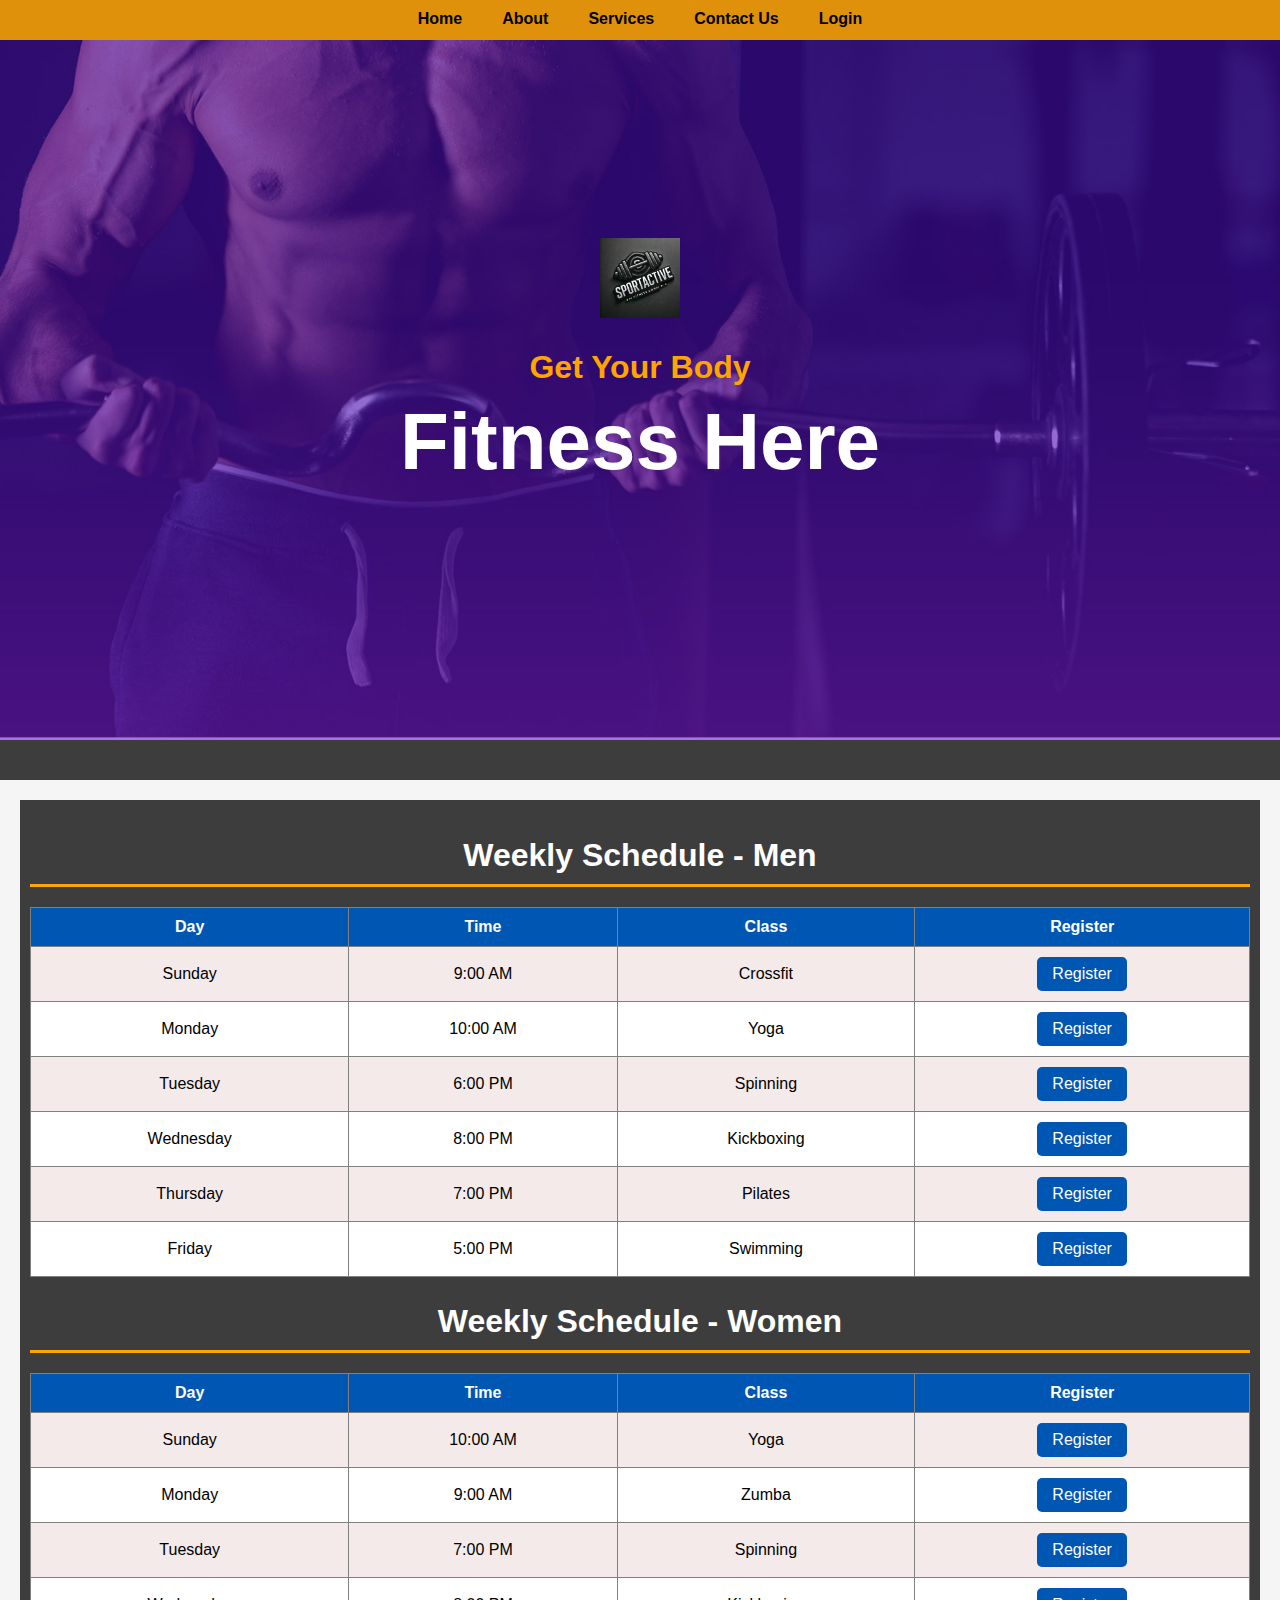
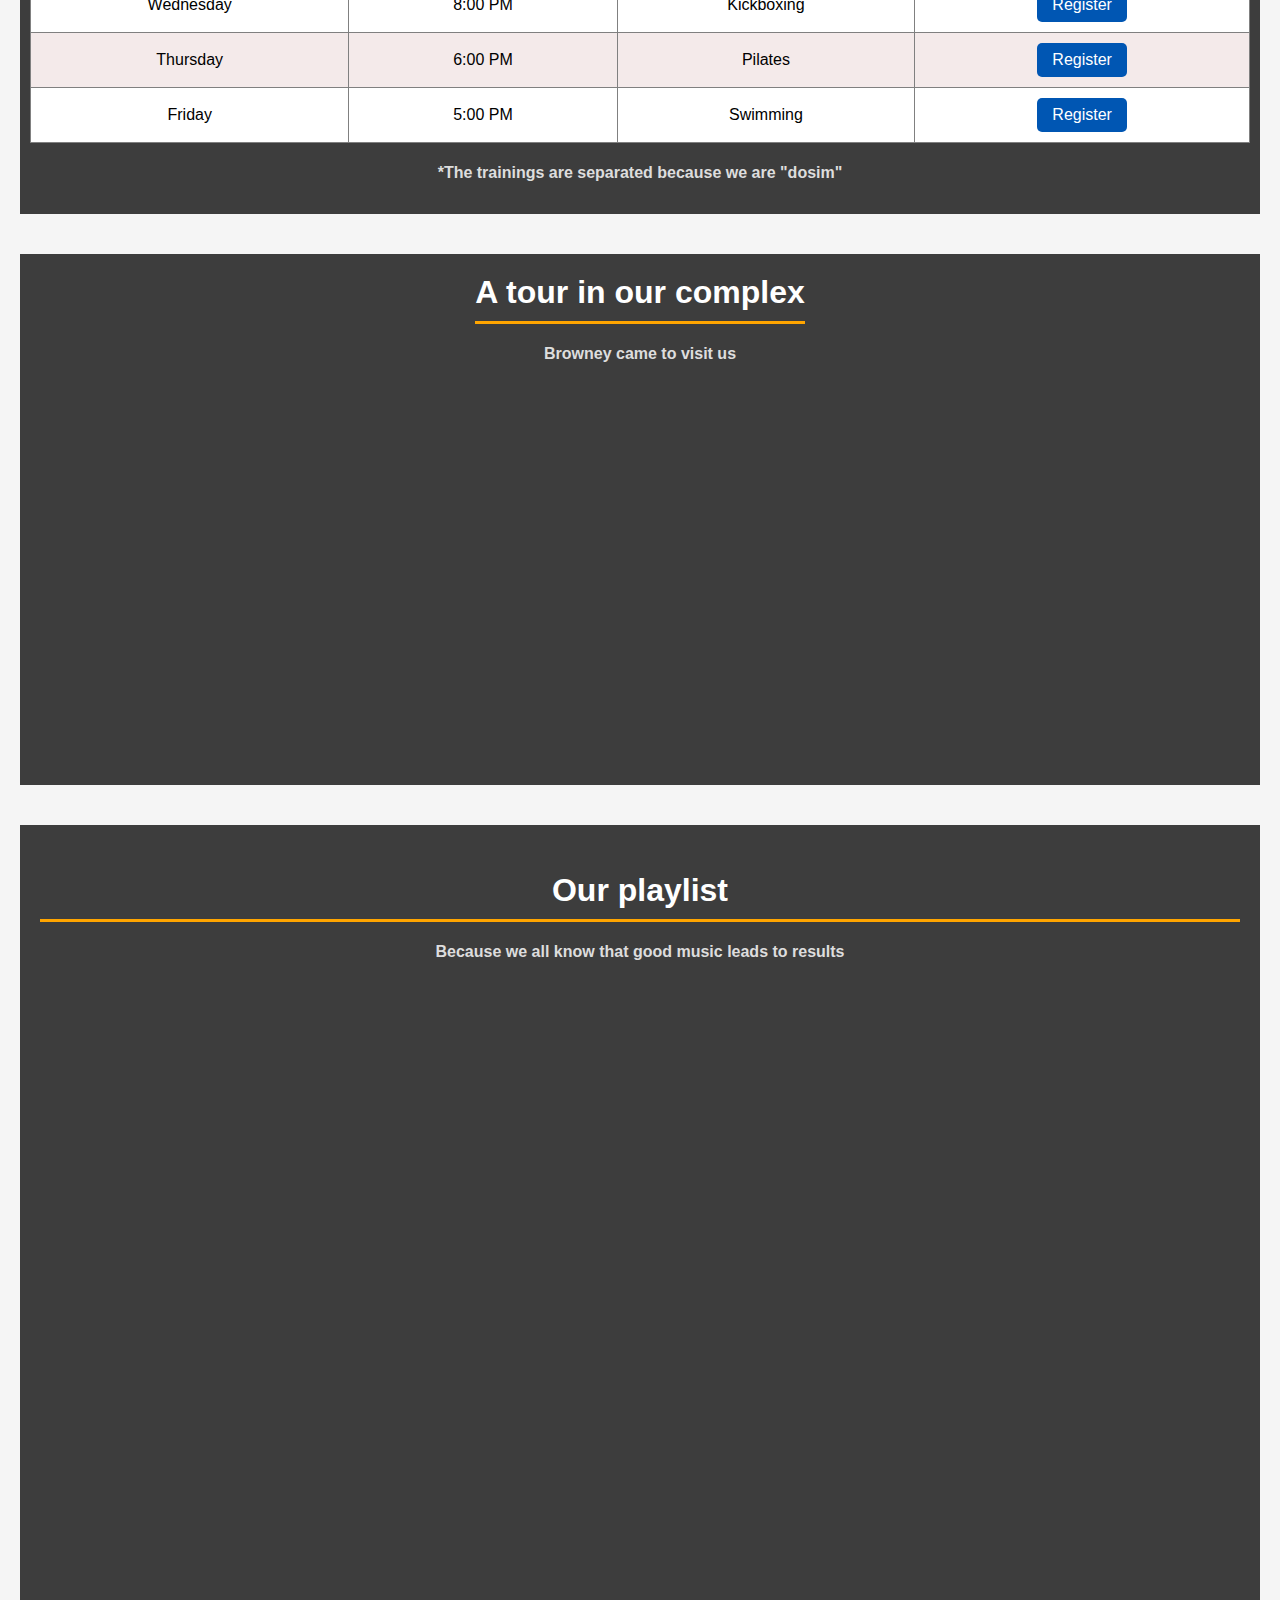
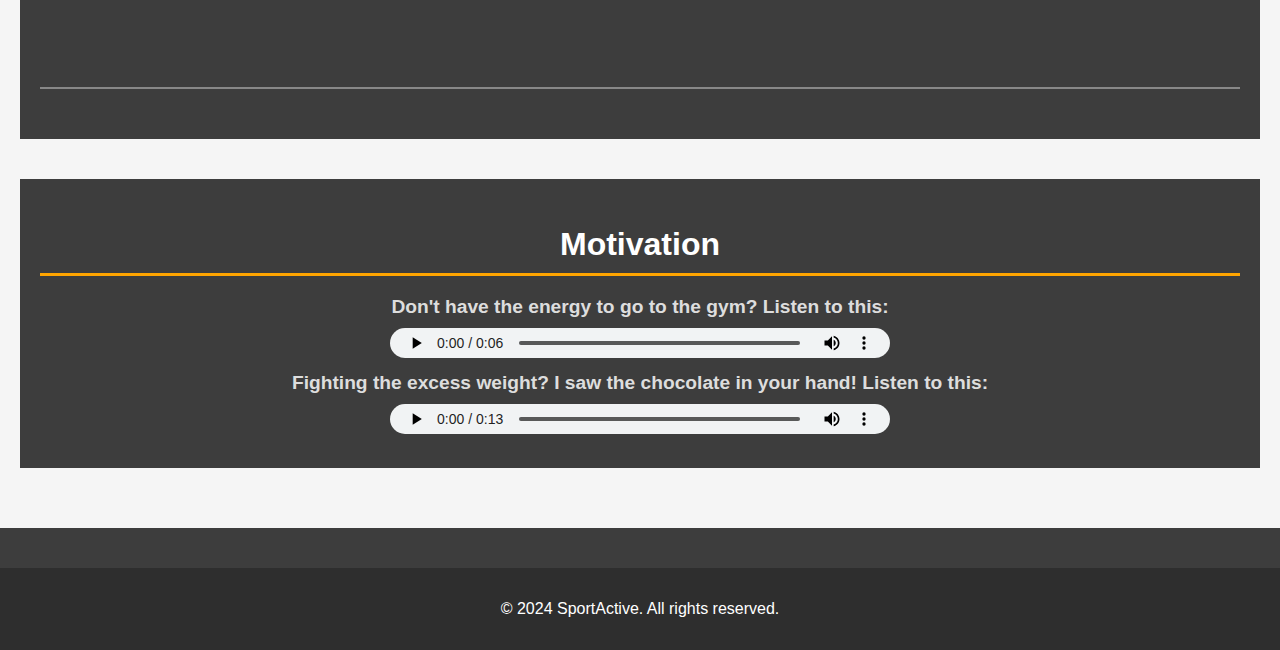
<file: part A/SportActive/index.html>
<!DOCTYPE html>
<html lang="en">
<head>
    <meta charset="UTF-8">
    <meta name="viewport" content="width=device-width, initial-scale=1.0">
    <link rel="stylesheet" href="css/nav.css">
    <link rel="stylesheet" href="css/index.css">
    <title>Sport Website</title>
</head>
<body>
    <header class="custom-navbar">
        <nav class="nav-container">
            <ul class="nav-menu">
                <li><a href="index.html">Home</a></li>
                <li><a href="about.html">About</a></li>
                <li><a href="service.html">Services</a></li>
                <li><a href="contact.html">Contact Us</a></li>
                <li><a href="login.html">Login</a></li>
            </ul>
        </nav>
    </header>
    
    <div class="opening" style="background-image: url('images/background.jpg')">
        <a href="index.html">
            <img src="images/logo2.png" class="logo">
        </a>
        <div class="opening-titles">
            <h2>Get Your Body</h2>
            <h1>Fitness Here</h1>
        </div>
    </div>
    

    <!-- Weekly Schedule Section -->
    <section class="schedule section">
        <aside class="sidebar">
            <div class="tables-container">
                <h2>Weekly Schedule - Men</h2>
                <table border="1" class="schedule-table">
                    <tr>
                        <th>Day</th>
                        <th>Time</th>
                        <th>Class</th>
                        <th>Register</th>
                    </tr>
                    <tr>
                        <td>Sunday</td>
                        <td>9:00 AM</td>
                        <td>Crossfit</td>
                        <td>
                            <label class="register-label">
                                <input type="checkbox" class="register-checkbox">
                                <span class="register-btn">Register</span>
                            </label>
                        </td>
                    </tr>
                    <tr>
                        <td>Monday</td>
                        <td>10:00 AM</td>
                        <td>Yoga</td>
                        <td>
                            <label class="register-label">
                                <input type="checkbox" class="register-checkbox">
                                <span class="register-btn">Register</span>
                            </label>
                        </td>
                    </tr>
                    <tr>
                        <td>Tuesday</td>
                        <td>6:00 PM</td>
                        <td>Spinning</td>
                        <td>
                            <label class="register-label">
                                <input type="checkbox" class="register-checkbox">
                                <span class="register-btn">Register</span>
                            </label>
                        </td>
                    </tr>
                    <tr>
                        <td>Wednesday</td>
                        <td>8:00 PM</td>
                        <td>Kickboxing</td>
                        <td>
                            <label class="register-label">
                                <input type="checkbox" class="register-checkbox">
                                <span class="register-btn">Register</span>
                            </label>
                        </td>
                    </tr>
                    <tr>
                        <td>Thursday</td>
                        <td>7:00 PM</td>
                        <td>Pilates</td>
                        <td>
                            <label class="register-label">
                                <input type="checkbox" class="register-checkbox">
                                <span class="register-btn">Register</span>
                            </label>
                        </td>
                    </tr>
                    <tr>
                        <td>Friday</td>
                        <td>5:00 PM</td>
                        <td>Swimming</td>
                        <td>
                            <label class="register-label">
                                <input type="checkbox" class="register-checkbox">
                                <span class="register-btn">Register</span>
                            </label>
                        </td>
                    </tr>
                </table>
            
                <h2>Weekly Schedule - Women</h2>
                <table border="1" class="schedule-table">
                    <tr>
                        <th>Day</th>
                        <th>Time</th>
                        <th>Class</th>
                        <th>Register</th>
                    </tr>
                    <tr>
                        <td>Sunday</td>
                        <td>10:00 AM</td>
                        <td>Yoga</td>
                        <td>
                            <label class="register-label">
                                <input type="checkbox" class="register-checkbox">
                                <span class="register-btn">Register</span>
                            </label>
                        </td>
                    </tr>
                    <tr>
                        <td>Monday</td>
                        <td>9:00 AM</td>
                        <td>Zumba</td>
                        <td>
                            <label class="register-label">
                                <input type="checkbox" class="register-checkbox">
                                <span class="register-btn">Register</span>
                            </label>
                        </td>
                    </tr>
                    <tr>
                        <td>Tuesday</td>
                        <td>7:00 PM</td>
                        <td>Spinning</td>
                        <td>
                            <label class="register-label">
                                <input type="checkbox" class="register-checkbox">
                                <span class="register-btn">Register</span>
                            </label>
                        </td>
                    </tr>
                    <tr>
                        <td>Wednesday</td>
                        <td>8:00 PM</td>
                        <td>Kickboxing</td>
                        <td>
                            <label class="register-label">
                                <input type="checkbox" class="register-checkbox">
                                <span class="register-btn">Register</span>
                            </label>
                        </td>
                    </tr>
                    <tr>
                        <td>Thursday</td>
                        <td>6:00 PM</td>
                        <td>Pilates</td>
                        <td>
                            <label class="register-label">
                                <input type="checkbox" class="register-checkbox">
                                <span class="register-btn">Register</span>
                            </label>
                        </td>
                    </tr>
                    <tr>
                        <td>Friday</td>
                        <td>5:00 PM</td>
                        <td>Swimming</td>
                        <td>
                            <label class="register-label">
                                <input type="checkbox" class="register-checkbox">
                                <span class="register-btn">Register</span>
                            </label>
                        </td>
                    </tr>
                </table>
                <h4>*The trainings are separated because we are "dosim"</h4>
            </div>
        </aside>

        <!-- Tour Section -->
        <section class="tour section"> 
            <h2>A tour in our complex</h2>
            <h4>Browney came to visit us</h4>
                <iframe width="560" height="315" src="https://www.youtube.com/embed/fSTwONwagXY?si=E3Wz_R_QTiVm8znv" title="YouTube video player" frameborder="0" allow="accelerometer; autoplay; clipboard-write; encrypted-media; gyroscope; picture-in-picture; web-share" referrerpolicy="strict-origin-when-cross-origin" allowfullscreen></iframe>
            <div class="section-divider"></div>
        </section> 

        <!-- Playlist Section -->
        <section class="playlist section">
            <h2>Our playlist</h2>
            <h4>Because we all know that good music leads to results</h4>
            <div class="playlist-container">
                <iframe style="border-radius:12px" 
                        src="https://open.spotify.com/embed/playlist/6V5QVpo2rwuv1iuMtVpQj3?utm_source=generator" 
                        title="Spotify playlist" 
                        allow="autoplay; clipboard-write; encrypted-media; fullscreen; picture-in-picture" 
                        loading="lazy">
                </iframe>
            </div>
            <div class="section-divider"></div> 
        </section>   
    

        <!-- Motivation Section -->
        <div class="motivation section">
            <h2>Motivation</h2>
            <h4>Don't have the energy to go to the gym? Listen to this:</h4>
            <div class="audio-container">
                <audio controls><source src="audio/WakeUp.mp3" /></audio>
            </div>
            <h4>Fighting the excess weight? I saw the chocolate in your hand! Listen to this:</h4>
            <div class="audio-container">
                <audio controls><source src="audio/PutItDown.mp3" /></audio>
            </div>
        </div>
    </section>

    <footer>
        <p>&copy; 2024 SportActive. All rights reserved.</p>
    </footer>
</body>
</html>
</file>
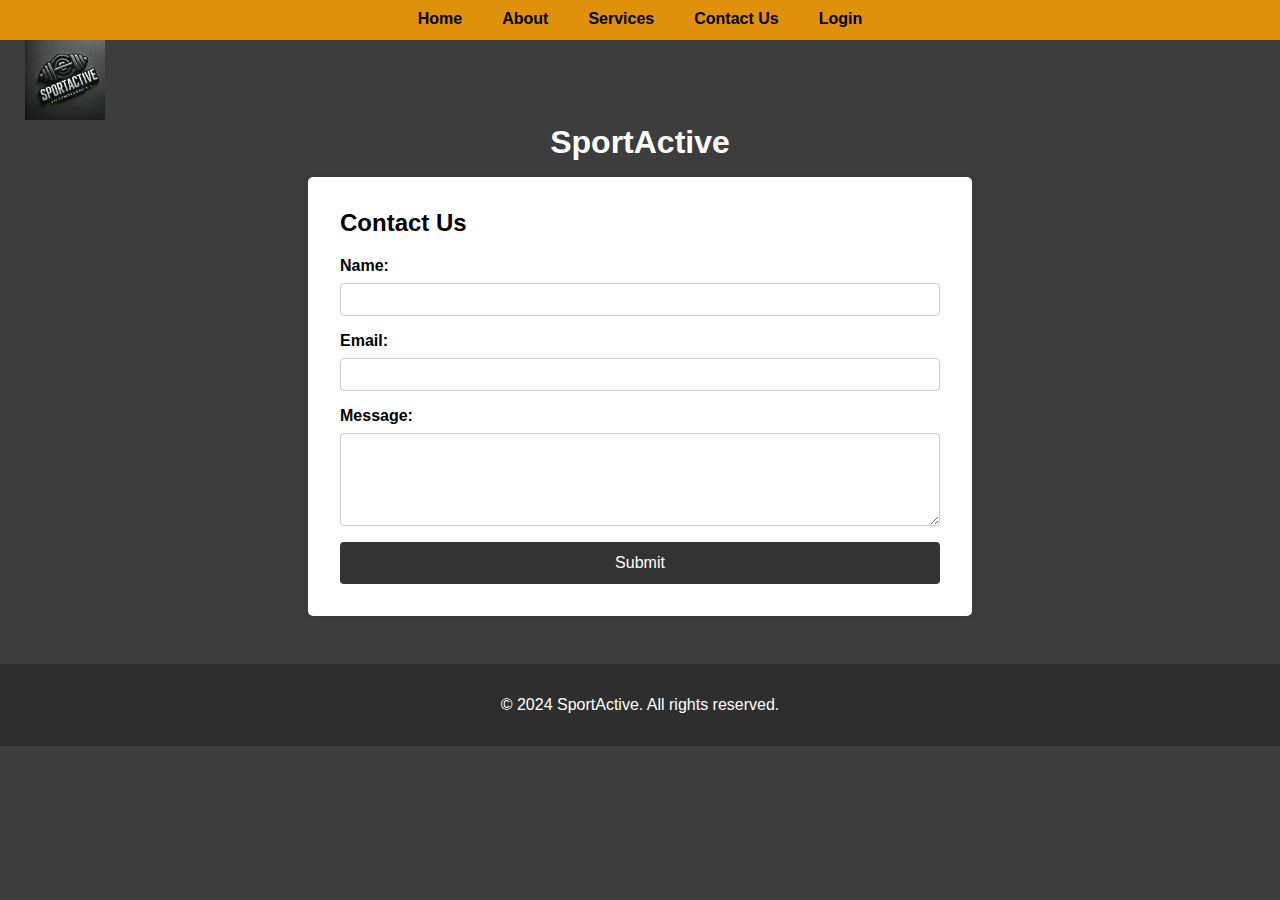
<file: part A/SportActive/contact.html>
<!DOCTYPE html>
<html lang="en">
<head>
    <meta charset="UTF-8">
    <meta name="viewport" content="width=device-width, initial-scale=1.0">
    <link rel="stylesheet" href="css/nav.css">
    <link rel="stylesheet" href="css/contact.css">
    <title>Contact Us - SportActive</title>
</head>
<body>
    <header class="custom-navbar">
        <nav class="nav-container">
            <ul class="nav-menu">
                <li><a href="index.html">Home</a></li>
                <li><a href="about.html">About</a></li>
                <li><a href="service.html">Services</a></li>
                <li><a href="contact.html">Contact Us</a></li>
                <li><a href="login.html">Login</a></li>
            </ul>
        </nav>
    </header>
    <a href="index.html">
        <img src="images\logo2.png" class="logo">
    </a>
    <h1>SportActive</h1>
    <main>
        <section>
            <h2>Contact Us</h2>
            <form action="/submit_form" method="post">
                <label for="name">Name:</label>
                <input type="text" id="name" name="name" required>
                
                <label for="email">Email:</label>
                <input type="email" id="email" name="email" required>
                
                <label for="message">Message:</label>
                <textarea id="message" name="message" rows="5" required></textarea>
                
                <button type="submit">Submit</button>
            </form>
        </section>
    </main>
    <footer>
        <p>&copy; 2024 SportActive. All rights reserved.</p>
    </footer>
</body>
</html>
</file>
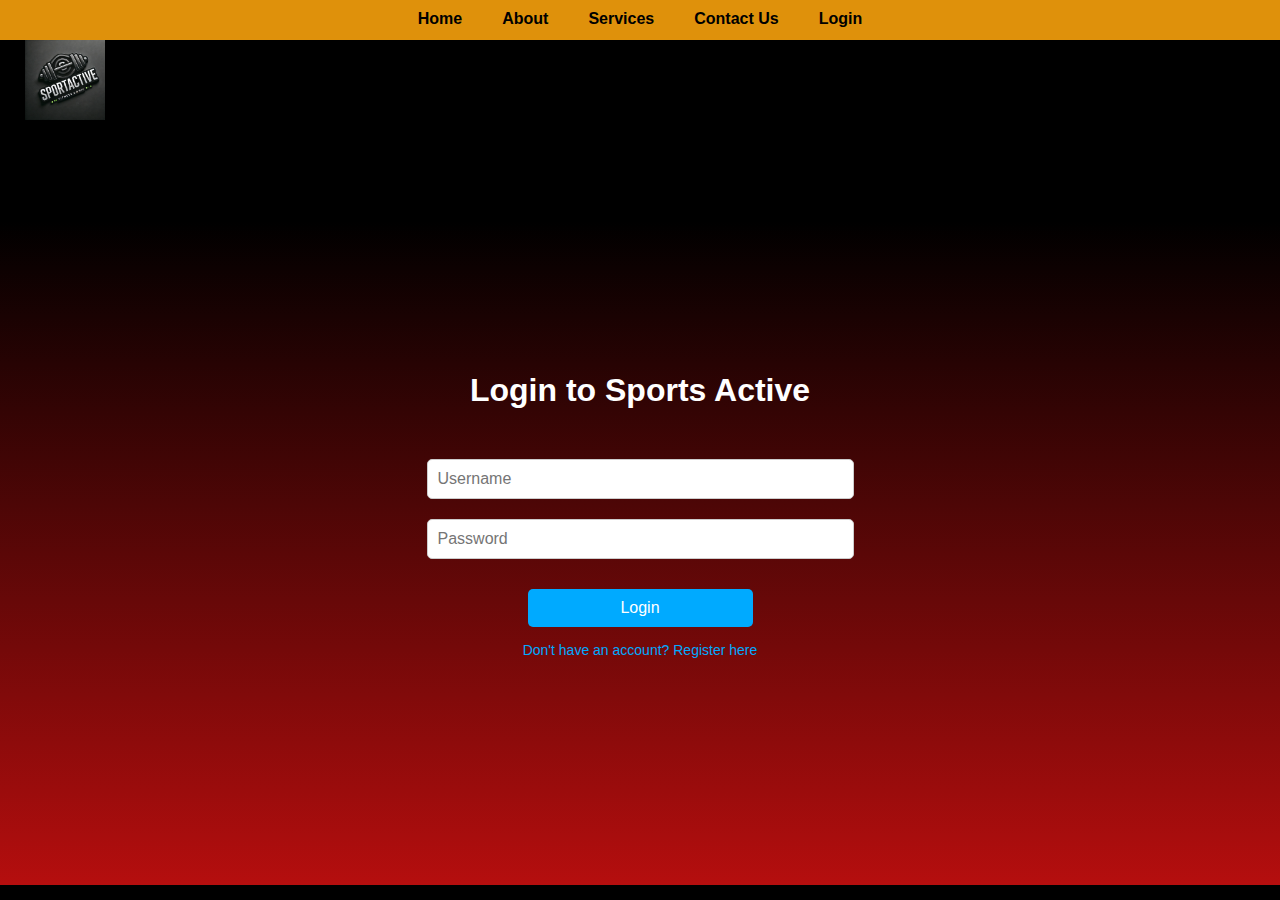
<file: part A/SportActive/login.html>
<!DOCTYPE html>
<html lang="en">
<head>
    <meta charset="UTF-8">
    <meta name="viewport" content="width=device-width, initial-scale=1.0">
    <link rel="stylesheet" href="css/nav.css">
    <link rel="stylesheet" href="css/login.css">
    <title>SportsActive - Login</title>
</head>
<body>
    <header class="custom-navbar">
        <nav class="nav-container">
            <ul class="nav-menu">
                <li><a href="index.html">Home</a></li>
                <li><a href="about.html">About</a></li>
                <li><a href="service.html">Services</a></li>
                <li><a href="contact.html">Contact Us</a></li>
                <li><a href="login.html">Login</a></li>
            </ul>
        </nav>
    </header>
    <a href="index.html">
        <img src="images\logo2.png" class="logo">
    </a>
    <div class="container">
        <div class="login-box">
            <h1>Login to Sports Active</h1>
            <form action="/submit-login" method="POST">
                <input type="text" name="username" placeholder="Username" required>
                <input type="password" name="password" placeholder="Password" required>
                <button type="submit">Login</button>
            </form>
            <a href="register.html">Don't have an account? Register here</a>
        </div>
    </div>
</body>
</html>
</file>
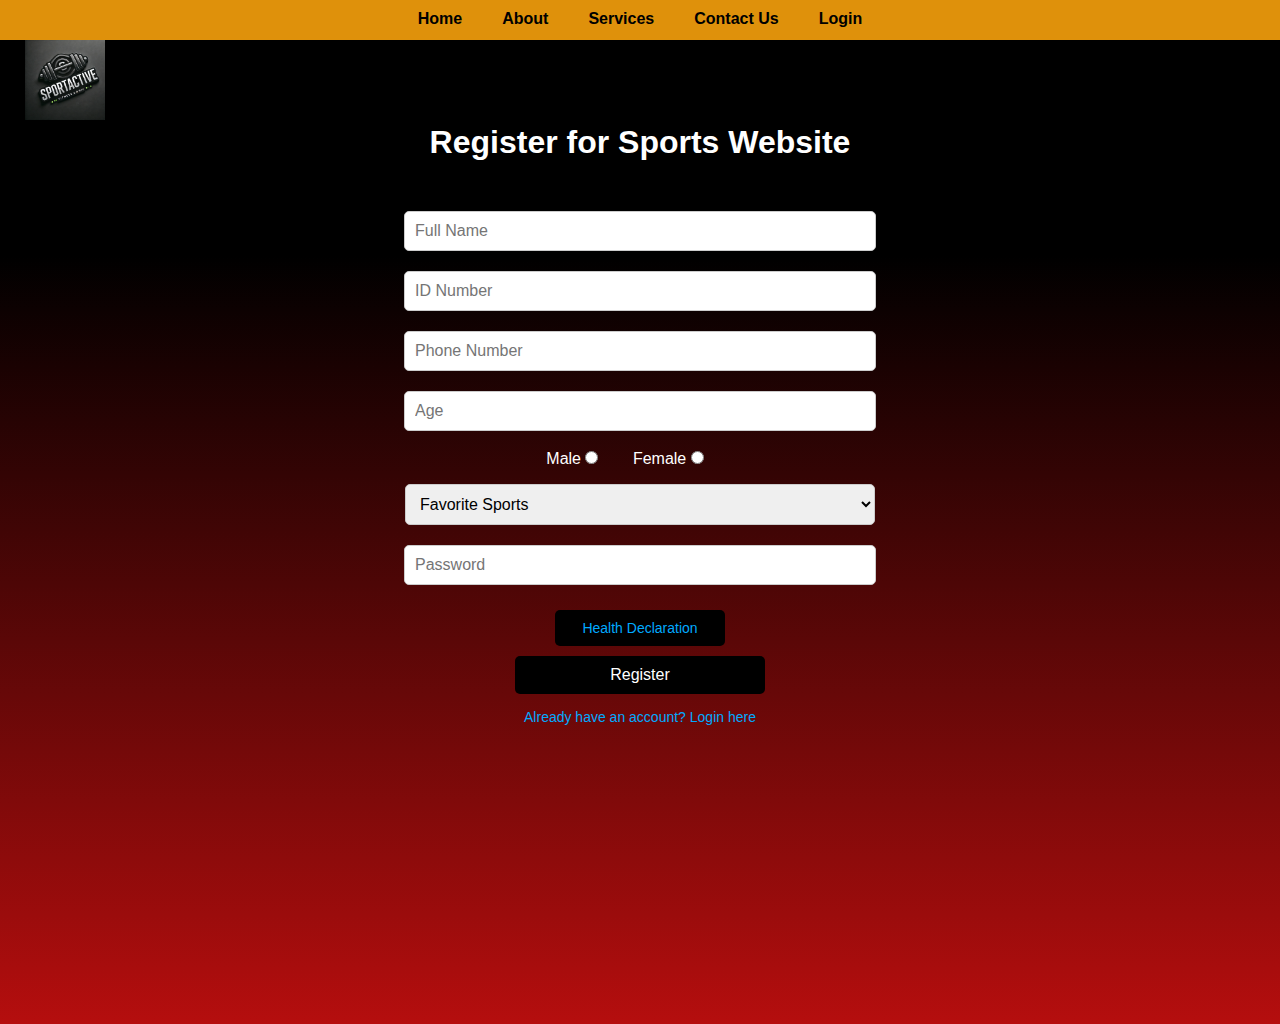
<file: part A/SportActive/register.html>
<!DOCTYPE html>
<html lang="en">
<head>
    <meta charset="UTF-8">
    <meta name="viewport" content="width=device-width, initial-scale=1.0">
    <link rel="stylesheet" href="css/nav.css">
    <link rel="stylesheet" href="css/register.css">
    <title>Sports Website - Register</title>
</head>
<body>
    <header class="custom-navbar">
        <nav class="nav-container">
            <ul class="nav-menu">
                <li><a href="index.html">Home</a></li>
                <li><a href="about.html">About</a></li>
                <li><a href="service.html">Services</a></li>
                <li><a href="contact.html">Contact Us</a></li>
                <li><a href="login.html">Login</a></li>
            </ul>
        </nav>
    </header>
    <a href="index.html">
        <img src="images\logo2.png" class="logo">
    </a>
    <div class="container">
        <div class="register-box">
            <h1>Register for Sports Website</h1>
            <form action="/submit-register" method="POST">
                <input type="text" name="full_name" placeholder="Full Name" required>
                <input type="text" name="id_number" placeholder="ID Number" required>
                <input type="tel" name="phone" placeholder="Phone Number" required>
                <input type="number" name="age" placeholder="Age" required min="1" max="120">
                <label for="male">Male</label>
                <input type="radio" id="male" name="gender" value="male" required>                        
                <label for="female">Female</label>
                <input type="radio" id="female" name="gender" value="female">
                <select name="sports" required>
                    <option value="" disabled selected>Favorite Sports</option>
                    <option value="football">Football</option>
                    <option value="basketball">Basketball</option>
                    <option value="swimming">Swimming</option>
                    <option value="running">Running</option>
                    <option value="cycling">Cycling</option>
                    <option value="tennis">Tennis</option>
                </select>
                <input type="password" name="password" placeholder="Password" required>
                <a  href="https://www.gov.il/blobFolder/generalpage/information-special-and-refund-requests/he/forms_doclib_62557516.pdf" target="_blank" class="health-button">Health Declaration</a>
                <button type="submit">Register</button>
            </form>
            <a href="login.html">Already have an account? Login here</a>
        </div>
    </div>
</body>
</html>
</file>
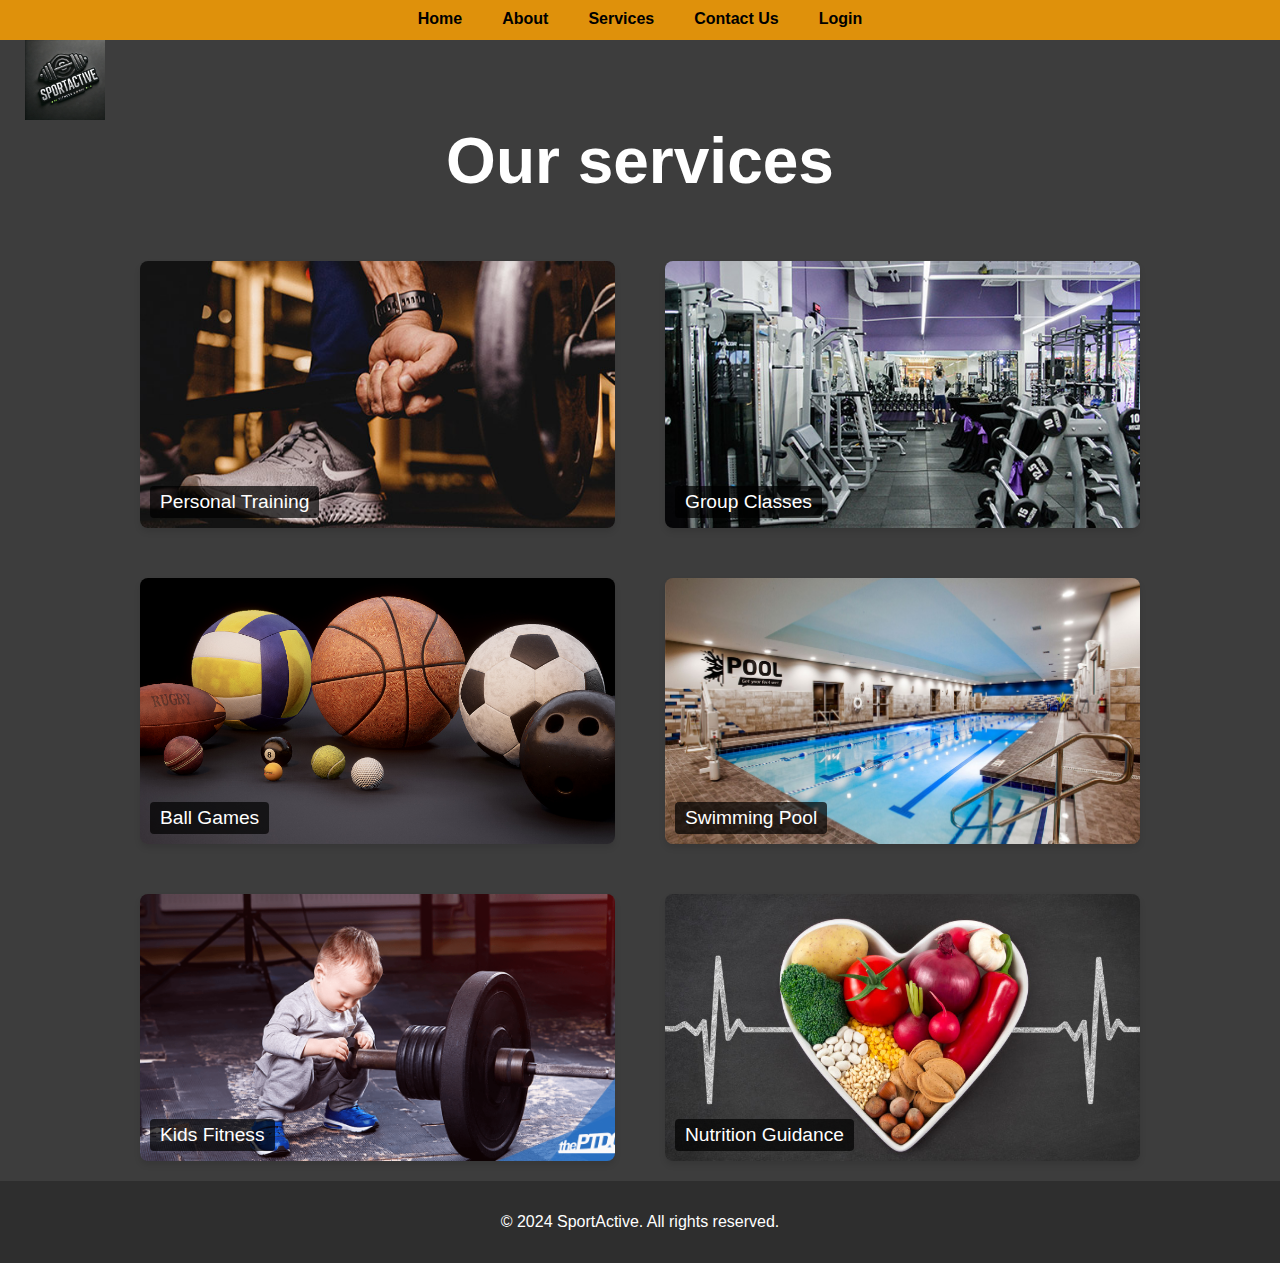
<file: part A/SportActive/service.html>
<!DOCTYPE html>
<html lang="en">
    <head>
        <meta charset="UTF-8">
        <meta name="viewport" content="width=device-width, initial-scale=1.0">
        <link rel="stylesheet" href="css/nav.css">
        <link rel="stylesheet" href="css/service.css">
        <title>Services Grid</title>
    </head>
    <body>
        <header class="custom-navbar">
            <nav class="nav-container">
                <ul class="nav-menu">
                    <li><a href="index.html">Home</a></li>
                    <li><a href="about.html">About</a></li>
                    <li><a href="service.html">Services</a></li>
                    <li><a href="contact.html">Contact Us</a></li>
                    <li><a href="login.html">Login</a></li>
                </ul>
            </nav>
        </header>
        <a href="index.html">
            <img src="images\logo2.png" class="logo">
        </a>
        <h1>Our services</h1>
        <div class="grid-container">
            <div class="grid-item">
                <img src="images\s-1.jpg" alt="Service 1">
                <div class="service-name">Personal Training</div>
                <div class="hover-overlay">
                    <p>Customized one-on-one training sessions tailored to your goals, whether it's weight loss, strength building, or overall fitness improvement.</p>
                </div>
            </div>
            <div class="grid-item">
                <img src="images\s-2.jpg" alt="Service 2">
                <div class="service-name">Group Classes</div>
                <div class="hover-overlay">
                    <p>A variety of group classes like yoga, pilates, Zumba, or CrossFit to keep you active and motivated in a fun social environment.</p>
                </div>
            </div>
            <div class="grid-item">
                <img src="images\s-3.jpg" alt="Service 3">
                <div class="service-name">Ball Games</div>
                <div class="hover-overlay">
                    <p> Indoor and outdoor courts for sports like basketball, soccer, tennis, and volleyball, perfect for individuals or groups.</p>
                </div>
            </div>
            <div class="grid-item">
                <img src="images\s-4.jpg" alt="Service 4">
                <div class="service-name">Swimming Pool</div>
                <div class="hover-overlay">
                    <p>A modern swimming pool for professional training, group lessons, or a refreshing break from your routine.</p>
                </div>
            </div>
            <div class="grid-item">
                <img src="images\s-5.jpg" alt="Service 5">
                <div class="service-name">Kids Fitness</div>
                <div class="hover-overlay">
                    <p>Engaging activities for kids, including gymnastics, dance, and sports, to keep them active and healthy.</p>
                </div>
            </div>
            <div class="grid-item">
                <img src="images\s-6.jpg" alt="Service 6">
                <div class="service-name">Nutrition Guidance</div>
                <div class="hover-overlay">
                    <p>Professional nutritional advice and tailored meal plans to complement your workouts and boost your results.</p>
                </div>
            </div>
        </div>
        <footer>
            <p>&copy; 2024 SportActive. All rights reserved.</p>
        </footer>
    </body>
</html>
</file>
<file: part A/SportActive/css/nav.css>
.custom-navbar {
    width: 100%; 
    height: 40px;
    background: #df910b;
    position: sticky;
    top: 0px;
    z-index: 1;
    padding: 0;
    margin: 0 0;
    text-align: center;
}

.nav-container {
    display: flex;
    justify-content: center;
    padding: 10px 20px;
}

.nav-menu {
    list-style: none;
    display: flex;
    flex-wrap: wrap;
    gap: 20px;
    margin: 0;
    padding: 0;
    justify-content: center;
}

.nav-menu li a {
    text-decoration: none;
    color: black;
    font-weight: bold;
    transition: color 0.3s;
    padding: 5px 10px;
}

.nav-menu li a:hover {
    color: #ffffff;
}

.nav-menu a:target {
    font-weight: bold;
    color: #2512f3;
}


.logo {
    margin: 0px 25px;
    width: 80px;
    height: 80px;
    display: inline;
}

footer {
    background-color: #2E2E2E; 
    color: white;
    text-align: center;
    padding: 1rem 0;
    position: relative;
    width: 100%;
    bottom: 0;
}

@media screen and (max-width: 768px) {
    .custom-navbar {
        height: 200%;
    }

    .nav-menu {
        gap: 15px; 
        flex-direction: row; 
    }

    .nav-menu li {
        display: flex;
        flex-wrap: wrap;
    }

    .logo {
        width: 60px;
        height: 60px;
        top: 48px;
    }
}

@media screen and (max-width: 480px) {
    .custom-navbar {
        height: 200%;
        border-radius: 5px;
    }

    .nav-menu {
        flex-direction: row; 
        gap: 10px;
    }

    .logo {
        width: 50px; 
        height: 50px;
        top: 3px;
    }
}

@media screen and (max-width: 320px) {
    .nav-menu li a {
        padding: 5px 5px; 
    }

    .logo {
        width: 40px; 
        height: 40px;
    }
    
}
</file>
<file: part A/SportActive/css/index.css>
body {
    font-family: Arial, sans-serif;
    margin: 0;
    padding: 0;
    background-color: #3D3D3D;
}

.header {
    background-color: #333;
    color: white;
    padding: 10px;
    text-align: center;
}
  
.opening {
    background-size: cover; 
    background-position: center; 
    background-repeat: no-repeat; 
    height: 660px; 
    color: white; 
    text-align: center; 
    display: flex; 
    flex-direction: column;
    justify-content: center;
    padding: 20px;
}

.opening h1 {
    font-size: 5rem;
    margin-top: 0;
}

.opening h2 {
    font-size: 2rem;
    margin-bottom: 10px;
    color: orange;
}

.main-content {
    padding: 20px;
}

.news {
    flex: 2;
    margin-right: 20px;
}

.sidebar {
    flex: 1;
    background-color: #3D3D3D;
    padding: 10px;
}

.schedule {
    background-color: #f5f5f5; 
}

.schedule-table {
    width: 100%;
    margin: 20px 0;
    background-color: #ffffff;
    border-collapse: collapse;
}

.schedule-table th, .schedule-table td {
    text-align: center;
    padding: 10px;
}

.schedule-table th {
    background-color: #0056b3;
    color: white;
}

.schedule-table tr:nth-child(even) {
    background-color: #f4eaea;
}

.register-label {
    display: inline-block;
    cursor: pointer;
}

.register-checkbox {
    display: none; /* hidding the checkbox */
}

.register-btn {
    display: inline-block;
    padding: 8px 15px;
    background-color: #0056b3;
    color: white;
    border: none;
    border-radius: 5px;
    text-align: center;
    transition: background-color 0.3s, color 0.3s;
}

.register-checkbox:checked + .register-btn {
    background-color: green;
    color: white;
    font-weight: bold;
}

.register-btn:hover {
    background-color: #003d80;
}

.tour {
    background-color: #3D3D3D; 
    color: white;
    text-align: center;
    justify-items: center;
}

.tour h2 {
    color: white;
    font-size: 2rem;
    margin-top: 0;
}

.playlist-container {
    position: relative;
    width: 100%; 
    padding-bottom: 56.25%; 
    height: 0; 
    overflow: hidden;
}
.playlist-container iframe {
    position: absolute;
    top: 0;
    left: 0;
    width: 100%; 
    height: 100%; 
    border: none;
    border-radius: 12px; 
}

.playlist {
    background-color: #3D3D3D; 
    color: white;
    text-align: center;
}

.motivation {
    background-color: #3D3D3D; 
    color: white;
    text-align: center;
    padding: 20px;
}

.motivation h2 {
    font-size: 2rem;
    margin-bottom: 10px;
}

.motivation h4 {
    font-size: 1.2rem;
    margin: 10px 0;
}

.audio-container {
    position: relative;
    width: 100%;
    max-width: 500px;
    margin: 10px auto;
}

audio {
    width: 100%;
    height: 30px; 
    border-radius: 5px; 
    background-color: #3D3D3D; 
}

.section-divider {
    border-bottom: 2px solid #888; 
    margin: 30px 0; 
}


.section {
    margin: 40px 0; 
    padding: 20px; 
}

.section h2 {
    font-size: 2rem;
    border-bottom: 3px solid orange; 
    padding-bottom: 10px;
    margin-bottom: 20px;
    color: white;
    text-align: center;
}

.section h4 {
    color: #ddd;
    text-align: center;
}

@media screen and (max-width: 768px) {
    .opening h1 {
        font-size: 3rem;
    }

    .opening h2 {
        font-size: 1.5rem;
    }

    .news {
        margin-right: 0;
    }

    .schedule-table {
        font-size: 0.8rem;
    }

    .motivation {
        background-size: cover;
        height: 300px;
    }

    .tour h2 {
        font-size: 1.5rem;
    }

    iframe {
        width: 30rem;
    }
    .playlist-container {
        padding-bottom: 75%; 
    }
    .motivation h2 {
        font-size: 1.8rem;
    }

    .motivation h4 {
        font-size: 1rem;
    }

    .audio-container {
        max-width: 400px;
    }
}

@media screen and (max-width: 480px) {
    .opening {
        height: 400px;
    }

    .opening h1 {
        font-size: 2rem;
    }

    .opening h2 {
        font-size: 1rem;
    }

    .tour h2 {
        font-size: 1.2rem;
    }

    .tour iframe {
        width: 100%;
        height: auto;
    }

    .video-container {
        padding-bottom: 75%;
    }
    .playlist-container {
        padding-bottom: 100%;
    }

    .motivation h2 {
        font-size: 1.5rem;
    }

    .motivation h4 {
        font-size: 0.9rem;
    }

    .audio-container {
        max-width: 300px;
    }
}

@media screen and (max-width: 380px) {
    .video-container {
        padding-bottom: 100%; 
    }
    
    table.schedule-table {
        font-size: 0.6em;
    }

    .opening {
        height: 525px;
    }
}
</file>
<file: part A/SportActive/css/contact.css>
body {
    font-family: Arial, sans-serif;
    margin: 0;
    padding: 0;
    background-color: #3D3D3D;
}

header {
    background-color: #333;
    color: white;
    padding: 0 0;
    justify-content: space-between;
    align-items: center;
    position: relative;
}

h1 {
    margin: 0;
    text-align: center;
    color: #fff;
}

main {
    padding: 1rem;
}

section {
    background-color: white;
    padding: 2rem;
    border-radius: 5px;
    box-shadow: 0 0 10px rgba(0, 0, 0, 0.1);
    max-width: 600px;
    margin: 2rem auto;
    margin-top: 0%;
}

h2 {
    margin-top: 0;
}

form {
    display: flex;
    flex-direction: column;
}

label {
    margin-bottom: 0.5rem;
    font-weight: bold;
}

input, textarea {
    margin-bottom: 1rem;
    padding: 0.5rem;
    border: 1px solid #ccc;
    border-radius: 4px;
}

button {
    padding: 0.75rem;
    border: none;
    border-radius: 4px;
    background-color: #333;
    color: white;
    font-size: 1rem;
    cursor: pointer;
}

button:hover {
    background-color: #555;
}
</file>
<file: part A/SportActive/css/login.css>
body {
    font-family: Arial, sans-serif;
    margin: 0;
    padding: 0;
    background: linear-gradient(to bottom, #000000 25%, #b50e0e);
    color: #ffffff;
    position: relative;
}
.container {
    display: flex;
    justify-content: center;
    align-items: center;
    height: 84.5vh;
}
.login-box {
    background-color: none;
    padding: 20px;
    border-radius: 8px;
    box-shadow: 0;
    width: 100%;
    max-width: 450px;
    text-align: center;
}
.login-box h1 {
    color: #ffffff;
    margin-bottom: 40px;
}
.login-box input {
    width: 90%;
    padding: 10px;
    margin: 10px 0;
    border: 1px solid #ccc;
    border-radius: 5px;
    font-size: 16px;
}
.login-box button {
    width: 50%;
    padding: 10px;
    background-color: #00aaff;
    color: #ffffff;
    border: none;
    border-radius: 5px;
    font-size: 16px;
    cursor: pointer;
    transition: background-color 0.3s;
    margin-top: 20px;
}
.login-box button:hover {
    background-color: #0077cc;
}
.login-box a {
    display: block;
    margin-top: 15px;
    color: #00aaff;
    text-decoration: none;
    font-size: 14px;
}
.login-box a:hover {
    text-decoration: underline;
}
</file>
<file: part A/SportActive/css/register.css>
body {
    font-family: Arial, sans-serif;
    margin: 0;
    padding: 0;
    background: linear-gradient(to bottom, #000000 25%, #b50e0e);
    color: #ffffff;
}
.container {
    display: flex;
    justify-content: center;
    align-items: start;
    height: 100vh;
}
.register-box {
    background-color: none;
    padding: 20px;
    border-radius: 8px;
    box-shadow: none;
    width: 100%;
    max-width: 500px;
    text-align: center;
    padding-top: 0;
}
.register-box h1 {
    color: #ffffff;
    margin-bottom: 40px;
    margin-top: 0;
}
.register-box input, 
.register-box select {
    width: 90%;
    padding: 10px;
    margin: 10px 0;
    border: 1px solid #ccc;
    border-radius: 5px;
    font-size: 16px;
}
.register-box select {
    width: 94%;
}
input[type="radio"] {
    width: auto;
    margin-right: 30px;
}
.register-box button {
    width: 50%;
    padding: 10px;
    background-color: #000000;
    color: #ffffff;
    border: none;
    border-radius: 5px;
    font-size: 16px;
    cursor: pointer;
    transition: background-color 0.3s;
}
.register-box button:hover {
    background-color: #0077cc;
}
.register-box a {
    display: flex;
    justify-content: center;
    margin-top: 15px;
    color: #00aaff;
    text-decoration: none;
    font-size: 14px;
}
.register-box a:hover {
    text-decoration: underline;
}
.health-button {
    background-color: #000000;
    color: white;
    padding: 10px;
    font-size: 16px;
    border: none;
    border-radius: 5px;
    cursor: pointer;
    text-decoration: none;
    text-align: center;
    justify-self: center;
    display: inline-block;
    margin-bottom: 10px;
    width: 30%;
}
.health-button:hover {
    background-color: #292626;
}
</file>
<file: part A/SportActive/css/service.css>
body {
    font-family: Arial, sans-serif;
    margin: 0;
    padding: 0;
    background-color: #3D3D3D; 
    color: #ffffff; 
}

h1 {
    margin-top: 0;
    font-size: 4rem;
    justify-self: center;
}

.grid-container {
    display: grid;
    grid-template-columns: repeat(2, 1fr); 
    grid-template-rows: repeat(3, 1fr); 
    gap: 50px;
    padding: 20px;
    max-width: 1000px;
    width: 100vw;
    height: 100vh;
    margin: 0 auto;
}

.grid-item {
    position: relative;
    overflow: hidden;
    border-radius: 8px; 
    box-shadow: 0 4px 6px rgba(0, 0, 0, 0.1);
}

.grid-item img {
    width: 100%;
    height: 100%;
    object-fit: cover; 
}

.grid-item p {
    padding: 10px;
}

.service-name {
    position: absolute;
    bottom: 10px;
    left: 10px;
    color: white;
    font-size: 1.2rem;
    background-color: rgba(0, 0, 0, 0.7); 
    padding: 5px 10px;
    border-radius: 4px;
}

.hover-overlay {
    position: absolute;
    top: 0;
    left: 0;
    width: 100%;
    height: 100%;
    background-color: rgba(0, 0, 0, 0.6); 
    color: white;
    display: flex;
    justify-content: center;
    align-items: center;
    text-align: center;
    padding: 10px;
    opacity: 0;
    transition: opacity 0.3s ease-in-out; 
}

.grid-item:hover .hover-overlay {
    opacity: 1; 
}

@media screen and (max-width: 768px) {
    .grid-container {
        flex-wrap: wrap;
    }

    .service-name {
        font-size: 1.5rem;
    }

}

@media screen and (max-width: 480px) {
    .service-name {
        font-size: 1rem;
    }   
}

@media screen and (max-width: 360px) {
    .grid-container {
        grid-template-columns: 1fr; 
        grid-template-rows: repeat(6, 1fr);
        gap: 10px; 
        height: auto;
    }

    .grid-item {
        width: 90%; 
        height: 150px;
    }
}
</file>
